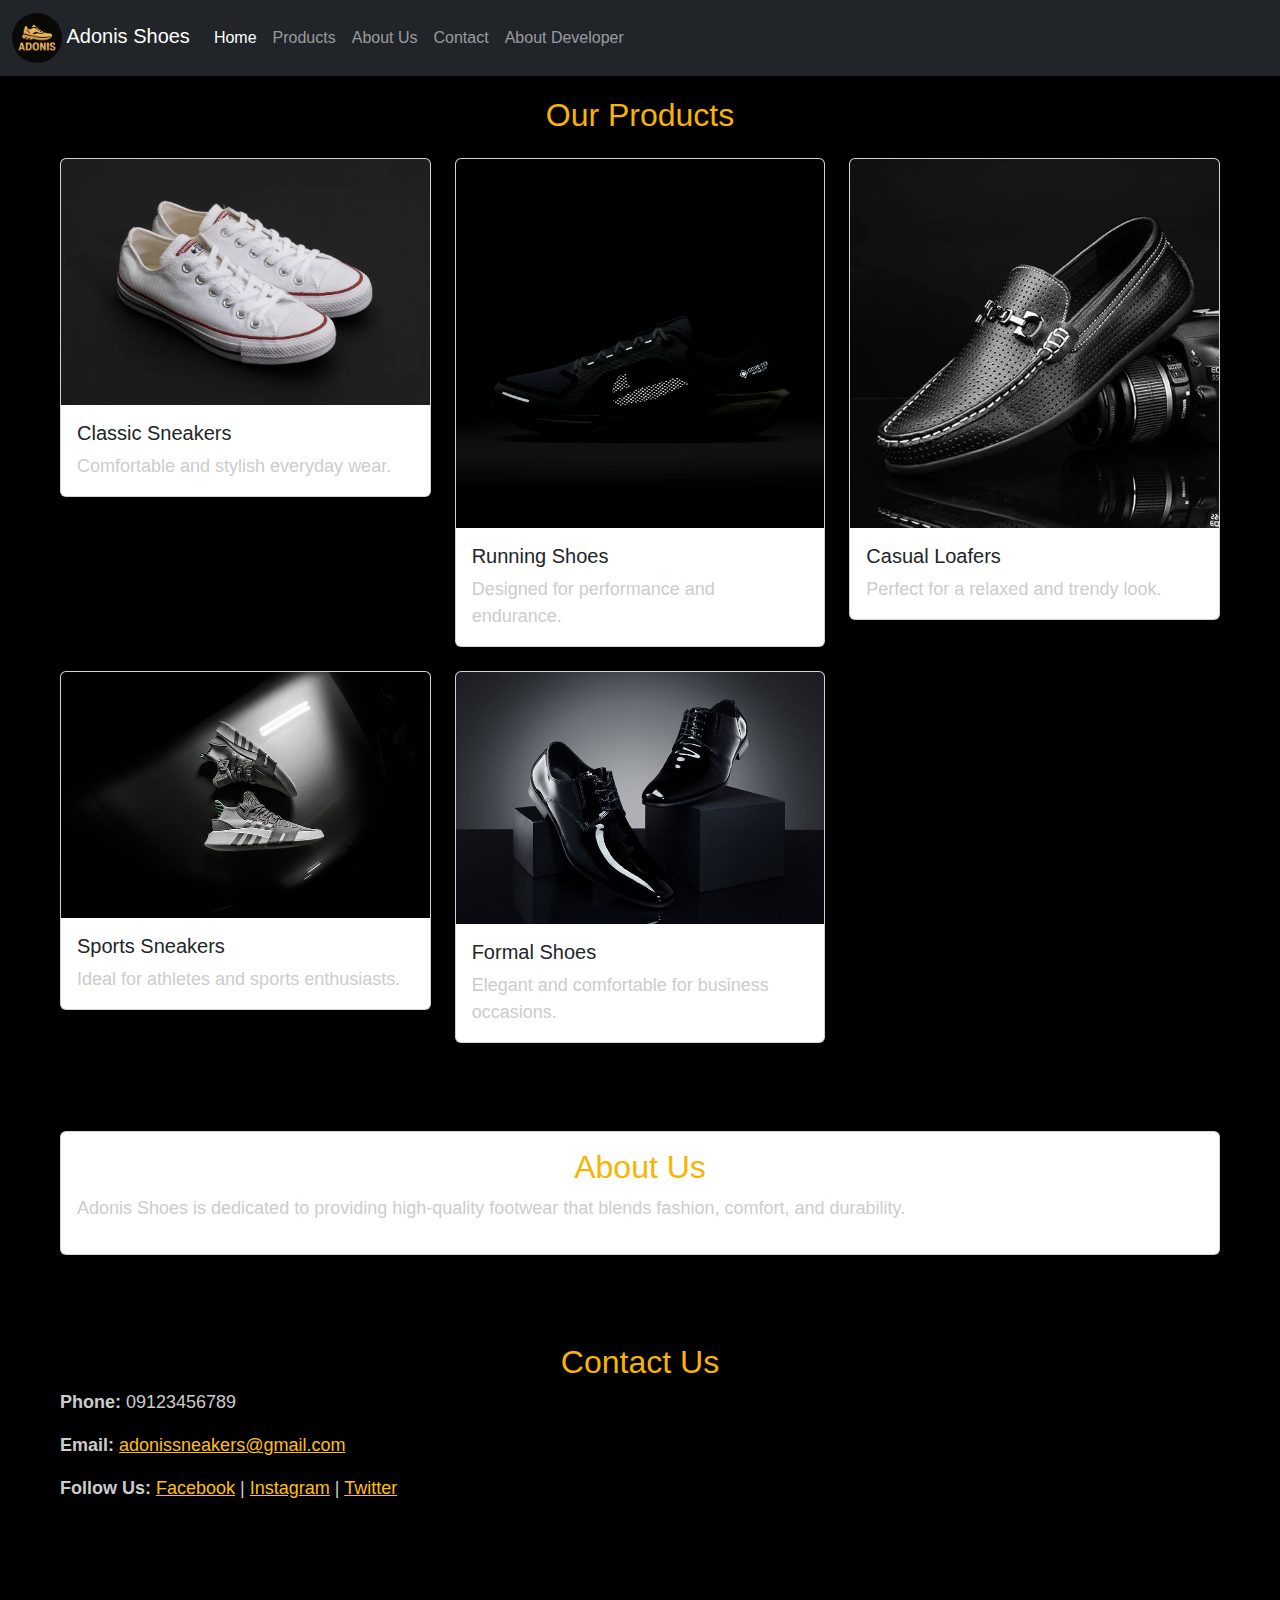
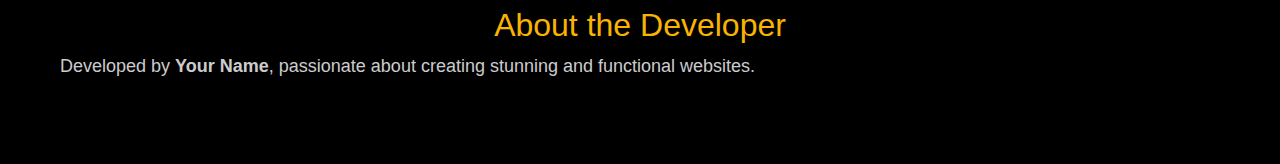
<file: index.html>
<!DOCTYPE html>
<html lang="en">
<head>
    <meta charset="UTF-8">
    <meta name="viewport" content="width=device-width, initial-scale=1.0">
    <title>Adonis Shoes</title>
    <link href="https://cdn.jsdelivr.net/npm/bootstrap@5.3.3/dist/css/bootstrap.min.css" rel="stylesheet">
    <link rel="stylesheet" href="style.css">
    <script src="https://cdn.jsdelivr.net/npm/bootstrap@5.3.3/dist/js/bootstrap.bundle.min.js"></script>
</head>
<body>
    <nav class="navbar navbar-expand-lg bg-dark navbar-dark fixed-top">
        <div class="container-fluid">
            <a class="navbar-brand" href="#">
                <img src="logo.jpeg" alt="Adonis Shoes Logo" width="50"> Adonis Shoes
            </a>
            <button class="navbar-toggler" type="button" data-bs-toggle="offcanvas" data-bs-target="#offcanvasNavbar" aria-controls="offcanvasNavbar">
                <span class="navbar-toggler-icon"></span>
            </button>
            <div class="offcanvas offcanvas-end bg-dark text-white" tabindex="-1" id="offcanvasNavbar">
                <div class="offcanvas-header">
                    <h5 class="offcanvas-title">Menu</h5>
                    <button type="button" class="btn-close btn-close-white" data-bs-dismiss="offcanvas"></button>
                </div>
                <div class="offcanvas-body">
                    <ul class="navbar-nav flex-grow-1 pe-3">
                        <li class="nav-item"><a class="nav-link active" href="index.html">Home</a></li>
                        <li class="nav-item"><a class="nav-link" href="products.html">Products</a></li>
                        <li class="nav-item"><a class="nav-link" href="about.html">About Us</a></li>
                        <li class="nav-item"><a class="nav-link" href="contact.html">Contact</a></li>
                        <li class="nav-item"><a class="nav-link" href="developer.html">About Developer</a></li>
                    </ul>
                </div>
            </div>
        </div>
    </nav>

    <div class="container mt-5 pt-5">
        <h2 class="text-center mb-4">Our Products</h2>
        <div class="row g-4">
            <!-- Product 1 -->
            <div class="col-md-4">
                <div class="card">
                    <img src="version1.jpeg" class="card-img-top" alt="Classic Sneakers">
                    <div class="card-body">
                        <h5 class="card-title">Classic Sneakers</h5>
                        <p class="card-text">Comfortable and stylish everyday wear.</p>
                    </div>
                </div>
            </div>
            <!-- Product 2 -->
            <div class="col-md-4">
                <div class="card">
                    <img src="version2.jpeg" class="card-img-top" alt="Running Shoes">
                    <div class="card-body">
                        <h5 class="card-title">Running Shoes</h5>
                        <p class="card-text">Designed for performance and endurance.</p>
                    </div>
                </div>
            </div>
            <!-- Product 3 -->
            <div class="col-md-4">
                <div class="card">
                    <img src="version3.jpg" class="card-img-top" alt="Casual Loafers">
                    <div class="card-body">
                        <h5 class="card-title">Casual Loafers</h5>
                        <p class="card-text">Perfect for a relaxed and trendy look.</p>
                    </div>
                </div>
            </div>
            <!-- Product 4 -->
            <div class="col-md-4">
                <div class="card">
                    <img src="version4.jpg" class="card-img-top" alt="Sports Sneakers">
                    <div class="card-body">
                        <h5 class="card-title">Sports Sneakers</h5>
                        <p class="card-text">Ideal for athletes and sports enthusiasts.</p>
                    </div>
                </div>
            </div>
            <!-- Product 5 -->
            <div class="col-md-4">
                <div class="card">
                    <img src="version5.jpg" class="card-img-top" alt="Formal Shoes">
                    <div class="card-body">
                        <h5 class="card-title">Formal Shoes</h5>
                        <p class="card-text">Elegant and comfortable for business occasions.</p>
                    </div>
                </div>
            </div>
        </div>
    </div>

    <div class="container mt-5">
        <div class="card p-3">
            <h2 class="text-center">About Us</h2>
            <p>Adonis Shoes is dedicated to providing high-quality footwear that blends fashion, comfort, and durability.</p>
        </div>
    </div>

    <div class="container mt-5">
        <h2 class="text-center">Contact Us</h2>
        <p><strong>Phone:</strong> 09123456789</p>
        <p><strong>Email:</strong> <a href="mailto:adonissneakers@gmail.com" class="text-warning">adonissneakers@gmail.com</a></p>
        <p><strong>Follow Us:</strong> <a href="#" class="text-warning">Facebook</a> | <a href="#" class="text-warning">Instagram</a> | <a href="#" class="text-warning">Twitter</a></p>
    </div>

    <div class="container mt-5 mb-5">
        <h2 class="text-center">About the Developer</h2>
        <p>Developed by <strong>Your Name</strong>, passionate about creating stunning and functional websites.</p>
    </div>
</body>
</html>
</file>
<file: style.css>
body {
    font-family: Arial, sans-serif;
    margin: 0;
    padding: 0;
    background-color: #000;
    color: white;
}
h1, h2, h3 {
    color: #f8b400;
}
p {
    font-size: 18px;
    color: #ccc;
}
.container {
    max-width: 1200px;
    margin: auto;
    padding: 20px;
}
.product-card, .about-section {
    background: #222;
    padding: 20px;
    border-radius: 10px;
    margin-bottom: 20px;
    text-align: center;
}
.navbar-brand img {
    border-radius: 50%;
}
</file>
